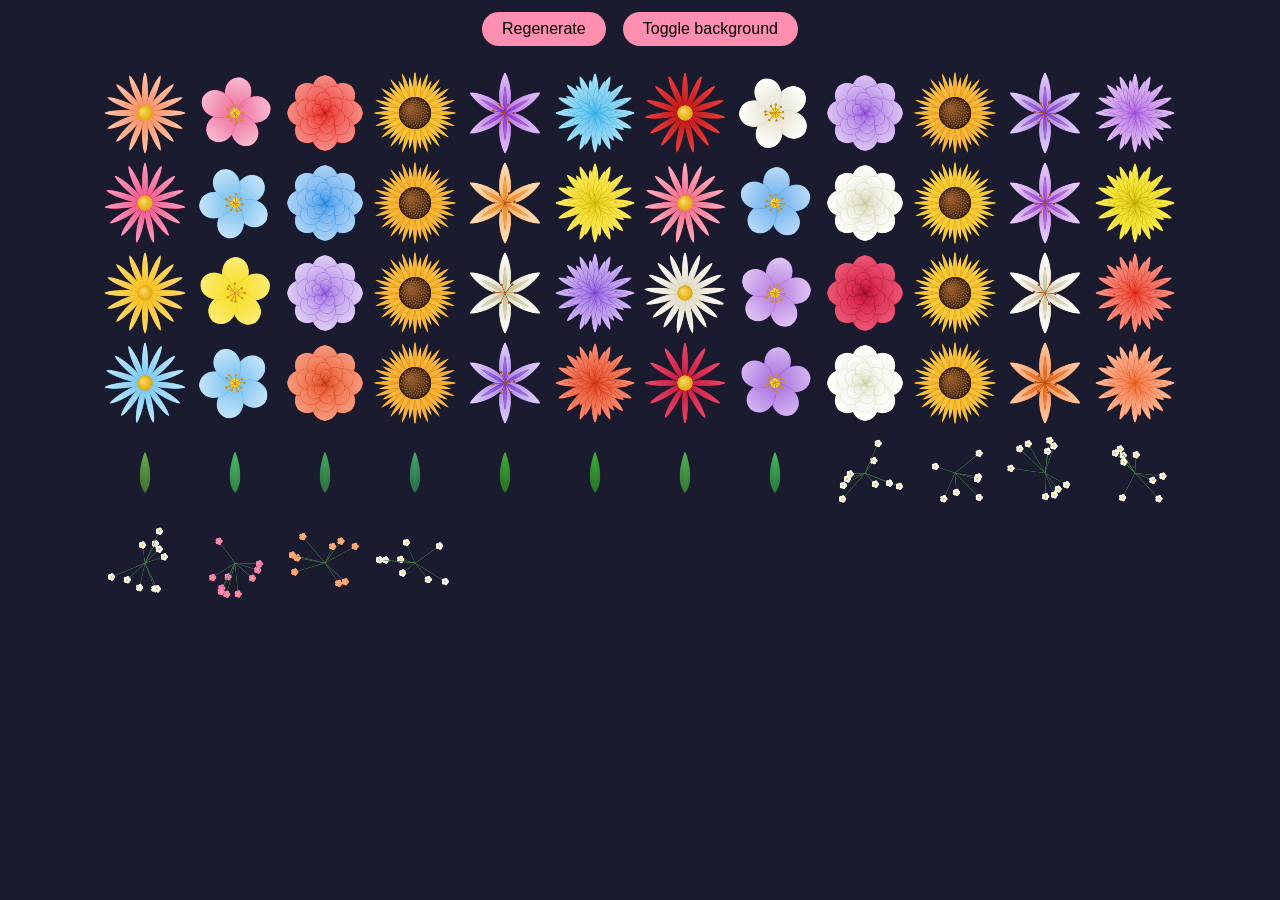
<file: flowers-test.html>
<!DOCTYPE html>
<html lang="en">
<head>
  <meta charset="UTF-8">
  <title>Flower test</title>
  <style>
    body { margin: 0; background: #1b1b2f; color: #fff; font-family: system-ui, sans-serif; text-align: center; }
    canvas { display: block; margin: 0 auto; }
    button { margin: 12px 6px; padding: 8px 20px; border: none; border-radius: 999px; background: #ff8fb1; font-size: 1rem; cursor: pointer; }
  </style>
</head>
<body>
  <button id="again">Regenerate</button>
  <button id="bg">Toggle background</button>
  <canvas id="c" width="1100" height="570"></canvas>

  <script type="module">
    import { buildLibrary, drawSprite } from "./flowers.js";

    const canvas = document.getElementById("c");
    const ctx = canvas.getContext("2d");

    function render() {
      const lib = buildLibrary();
      ctx.clearRect(0, 0, canvas.width, canvas.height);

      // dy shifts leaves down a bit, since they grow upward from their centre
      const all = [
        ...lib.flowers.map((s) => ({ s, dy: 0 })),
        ...lib.leaves.map((s) => ({ s, dy: 20 })),
        ...lib.fillers.map((s) => ({ s, dy: 0 })),
      ];

      const cols = 12, cell = 90;
      all.forEach(({ s, dy }, i) => {
        const x = 55 + (i % cols) * cell;
        const y = 55 + Math.floor(i / cols) * cell + dy;
        drawSprite(ctx, s, x, y, cell);
      });
    }

    document.getElementById("again").onclick = render;
    document.getElementById("bg").onclick = () => {
      const dark = document.body.style.background !== "rgb(242, 233, 228)";
      document.body.style.background = dark ? "#f2e9e4" : "#1b1b2f";
    };
    render();
  </script>
</body>
</html>
</file>
